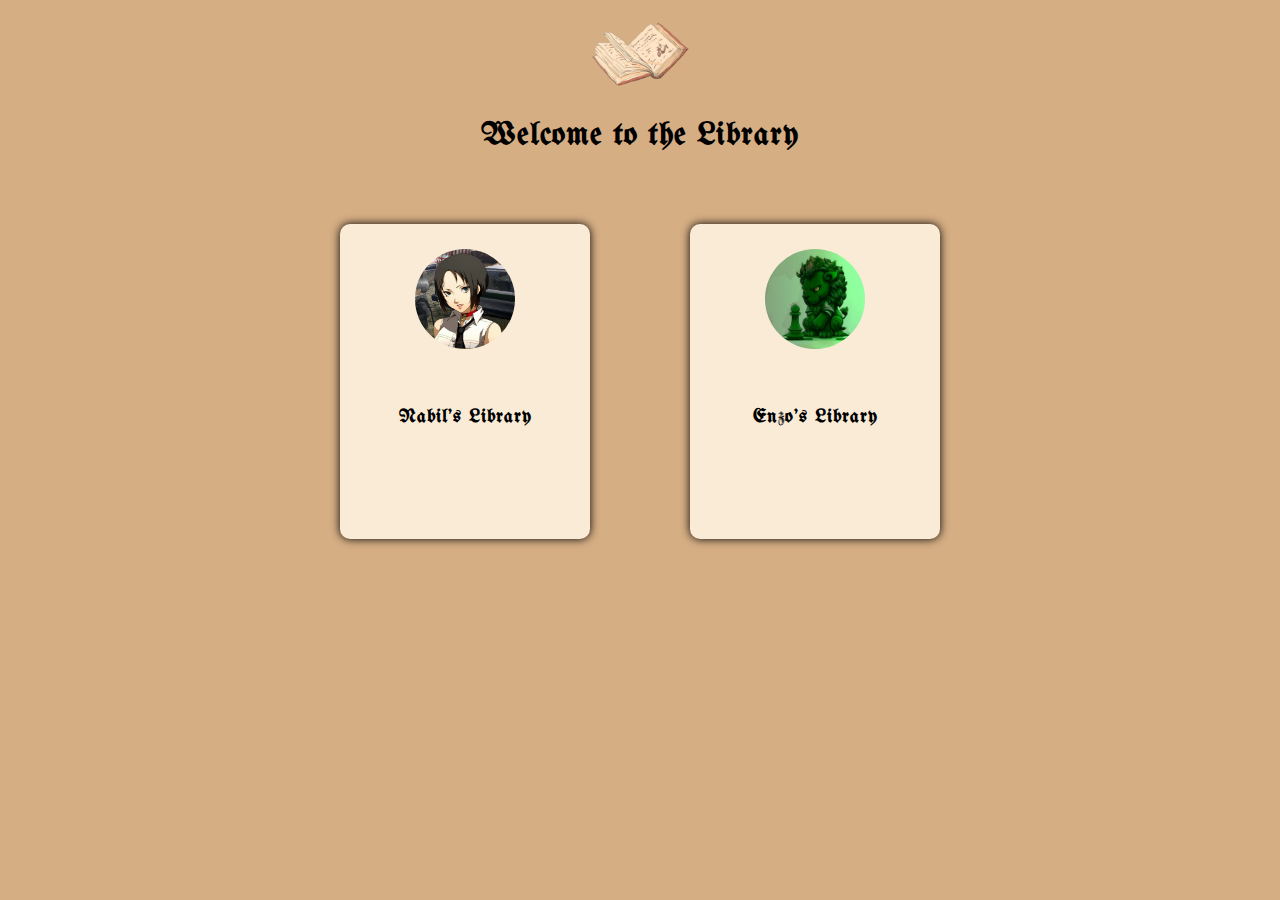
<file: SITE_ABASSI_MOUZIN/index.html>
<!DOCTYPE html>
<html>
    <head>
        <meta name="descrition" content="Mon Projet">
        <meta charset="UTF-8">
        <title>The Library</title>
        <link rel="stylesheet" type="text/css" href="Styles/index.css">
        <link rel="alternate" type="text/css" href="../Styles/colorblind.css">
        <link href="https://fonts.googleapis.com/css2?family=MedievalSharp&family=UnifrakturMaguntia&family=Crimson+Text:wght@400;700&display=swap" rel="stylesheet">
    </head>
    
    <body>
        <div id="header">
            <img src="Images/logo.png" alt "logo">
        </div>
        <h1> Welcome to the Library</h1>
        <div id = "corps"> 
            
            

            <div id="nabil">
                <a href="Content/nabil.html"><img alt="photo Nabil"  src ="Images/pp_nabil.png"> </a>
                <h3> Nabil's Library</h3>

            </div>

            <div id ="enzo">
                <a href="Content/enzo.html"><img alt="photo enzo" src="Images/pp_enzo.jpg" ></a>
                <h3 >Enzo's Library</h3>

            </div>
        </div>















    </body>
</html>
</file>
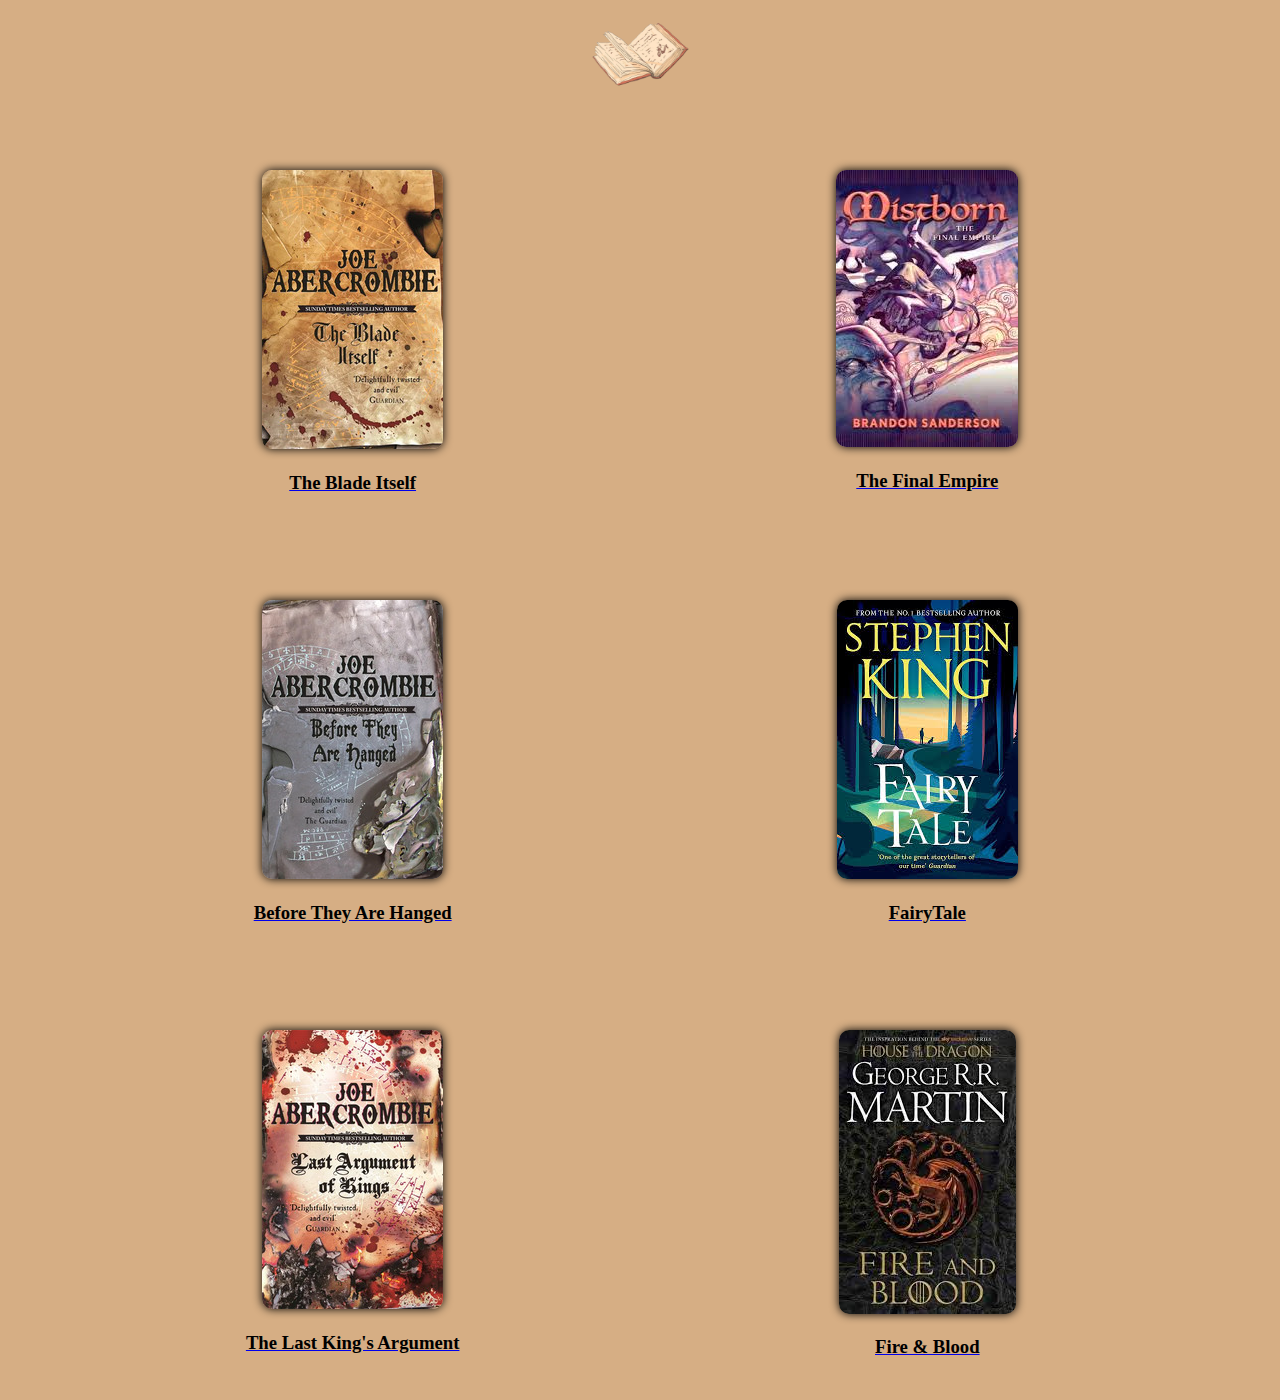
<file: SITE_ABASSI_MOUZIN/Content/nabil.html>
<!DOCTYPE html>
<html>
    <head>
        <meta name="descrition" content="Mon Projet">
        <meta charset="UTF-8">
        <title>The Library</title>
        <link rel="stylesheet" type="text/css" href="../Styles/libraries.css">
        <link id ="alt-sheet" rel="stylesheet " type="text/css" href="../Styles/colorblind.css" disabled>
    </head>


    <body>
        <div id="header">
            <a href="../index.html"><img src="../Images/logo.png" alt "logo"></a>
        </div>
        <div id="main">
            <div id="part1"> 
                <div id="l1">
                    <a href="../Content/nabil/the_first_law_1.html"><img class="image" src="../Images/the_first_law_1_acceuil.jpg" alt="first book" ></a>
                    <a href="../Content/nabil/the_first_law_1.html" ><h3>The Blade Itself</h3></a>
                </div> 
    
                <div id="l2">
                    <a href="../Content/nabil/the_first_law_2.html"><img class="image" src="../Images/the_first_law_2_acceuil.jpg" alt="Second book" ></a>
                    <a href="../Content/nabil/the_first_law_2.html" ><h3>Before They Are Hanged</h3></a>
                </div>
    
                <div id="l3">
                    <a href="nabil/the_first_law_3.html"><img class="image" src="../Images/the_first_law_3_acceuil.jpg" alt="third book" ></a>
                    <a href="../Content/nabil/the_first_law_3.html" ><h3>The Last King's Argument</h3></a>
                </div>
            </div>
            <div id="part2">
                <div id="l4">
                    <a href="nabil/mistborn.html"><img  class="image" src="../Images/mistborn_1.jpg" alt="first book" ></a>
                    <a href="nabil/mistborn.html"><h3>The Final Empire</h3></a>
                </div> 
        
                <div id="l5">
                    <a href="nabil/fairytale.html"><img class="image" src="../Images/fairy_tale_1.jpg" alt="Second book" ></a>
                    <a href="nabil/fairytale.html"><h3>FairyTale</h3></a>
                </div>
                
                <div id="l6">
                    <a href="nabil/fb.html"><img class="image" src="../Images/fire_and_blood.jpg" alt="third book" ></a>
                    <a href="nabil/fb.html"><h3>Fire & Blood    </h3></a>
                </div>
            </div>

        


        </div>



    </body>


















































</html>
</file>
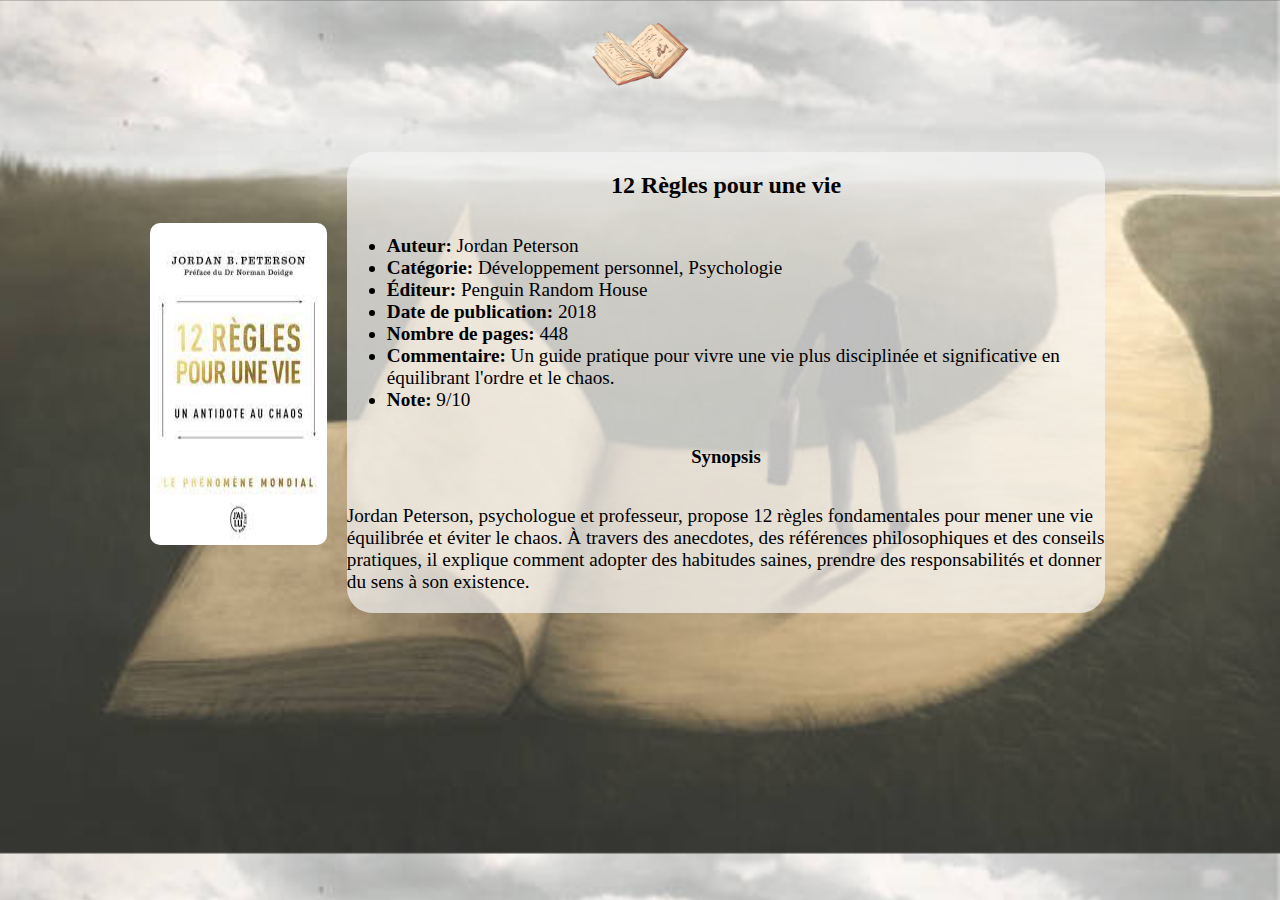
<file: SITE_ABASSI_MOUZIN/Content/enzo/page12regles.html>
<!DOCTYPE html>
<html>
    <head>
        <meta name="description" content="Mon Projet">
        <meta charset="UTF-8">
        <title>12 Règles pour une vie</title>
        <link rel="stylesheet" type="text/css" href="../../Styles/regles12.css">
        <link  id ="alt-sheet" rel="stylesheet" type="text/css" href="../../Styles/colorblind.css" disabled>
    </head>
    <body>
        <div id="header">
            <a href="../../index.html"><img src="../../Images/logo.png" alt="logo"></a>
        </div>
        <div id="main">
            
            <div id="image">
                <img src="../../Images/regles12.jpg" alt="Livre 12 Règles pour une vie">
            </div>

            <div id="informations">

                <h2>12 Règles pour une vie</h2>
                <ul>
                    <li><strong>Auteur:</strong> Jordan Peterson</li>
                    <li><strong>Catégorie:</strong> Développement personnel, Psychologie</li>
                    <li><strong>Éditeur:</strong> Penguin Random House</li>
                    <li><strong>Date de publication:</strong> 2018</li>
                    <li><strong>Nombre de pages:</strong> 448</li>
                    <li><strong>Commentaire:</strong> Un guide pratique pour vivre une vie plus disciplinée et significative en équilibrant l'ordre et le chaos.</li>
                    <li><strong>Note:</strong> 9/10</li>
                </ul>
                <h3>Synopsis</h3>
                <p>Jordan Peterson, psychologue et professeur, propose 12 règles fondamentales pour mener une vie équilibrée et éviter le chaos. À travers des anecdotes, des références philosophiques et des conseils pratiques, il explique comment adopter des habitudes saines, prendre des responsabilités et donner du sens à son existence.</p>
            </div>
        </div>
    </body>
</html>
</file>
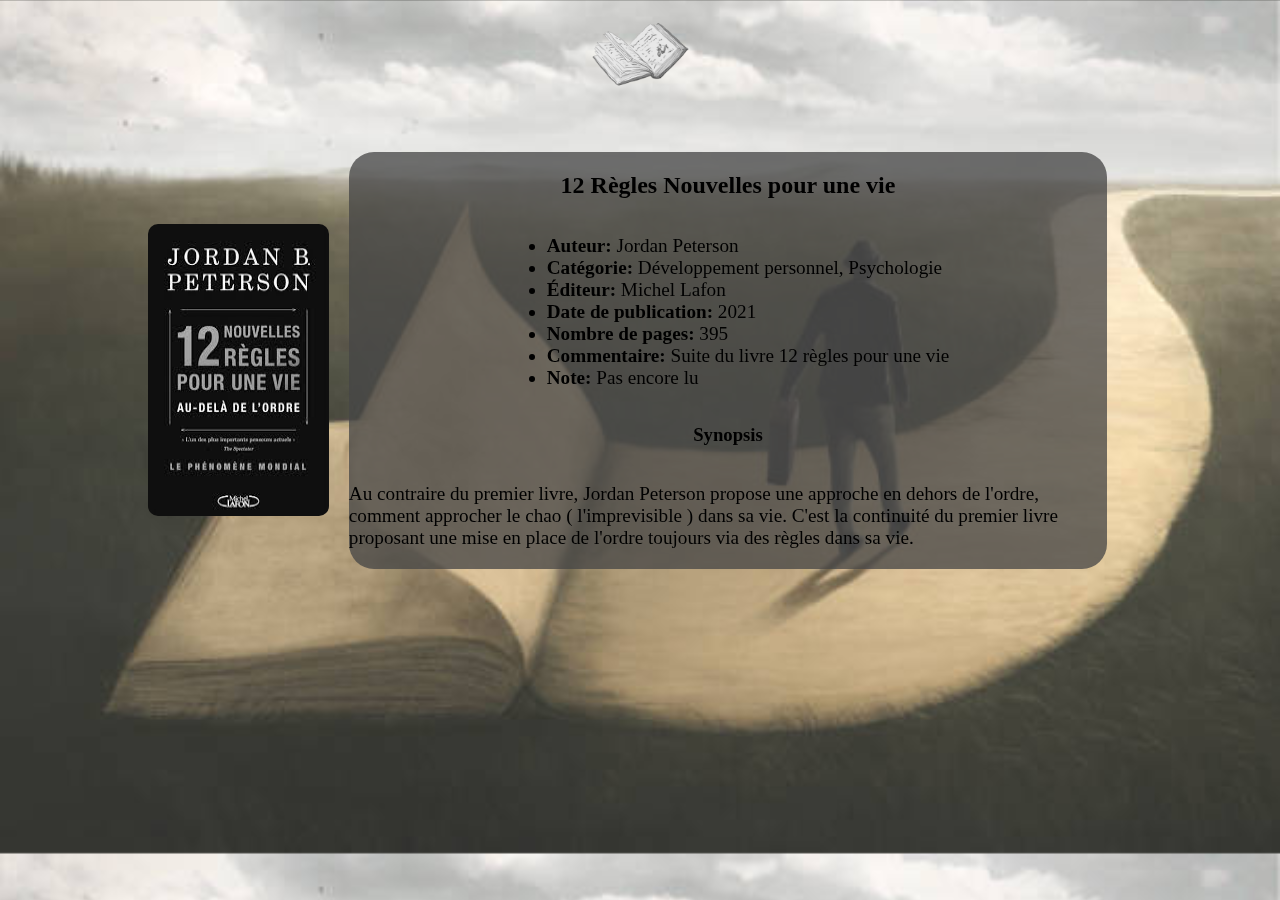
<file: SITE_ABASSI_MOUZIN/Content/enzo/page12regles_suite.html>
<!DOCTYPE html>
<html>
    <head>
        <meta name="description" content="Mon Projet">
        <meta charset="UTF-8">
        <title>12 Nouvelles Règles pour une vie</title>
        <link rel="stylesheet" type="text/css" href="../../Styles/regles12suite.css">
        <link  id ="alt-sheet" rel="stylesheet" type="text/css" href="../../Styles/colorblind.css">
    </head>
    <body>
        <div id="header">
            <a href="../../index.html"><img src="../../Images/logo.png" alt="logo"></a>
        </div>
        <div id="main">
            
            <div id="image">
                <img src="../../Images/nvl_regles.jpg" alt="Livre 12 Nouvelles Règles pour une vie">
            </div>

            <div id="informations">

                <h2>12 Règles Nouvelles pour une vie</h2>
                <ul>
                    <li><strong>Auteur:</strong> Jordan Peterson</li>
                    <li><strong>Catégorie:</strong> Développement personnel, Psychologie</li>
                    <li><strong>Éditeur:</strong> Michel Lafon</li>
                    <li><strong>Date de publication:</strong> 2021</li>
                    <li><strong>Nombre de pages:</strong> 395 </li>
                    <li><strong>Commentaire:</strong> Suite du livre 12 règles pour une vie </li>
                    <li><strong>Note:</strong> Pas encore lu </li>
                </ul>
                <h3>Synopsis</h3>
                <p>Au contraire du premier livre, Jordan Peterson propose une approche en dehors de l'ordre, comment approcher le chao ( l'imprevisible ) dans sa vie. C'est la continuité du premier livre proposant une mise en place de l'ordre toujours via des règles dans sa vie. </p>
            </div>
        </div>
    </body>
</html>
</file>
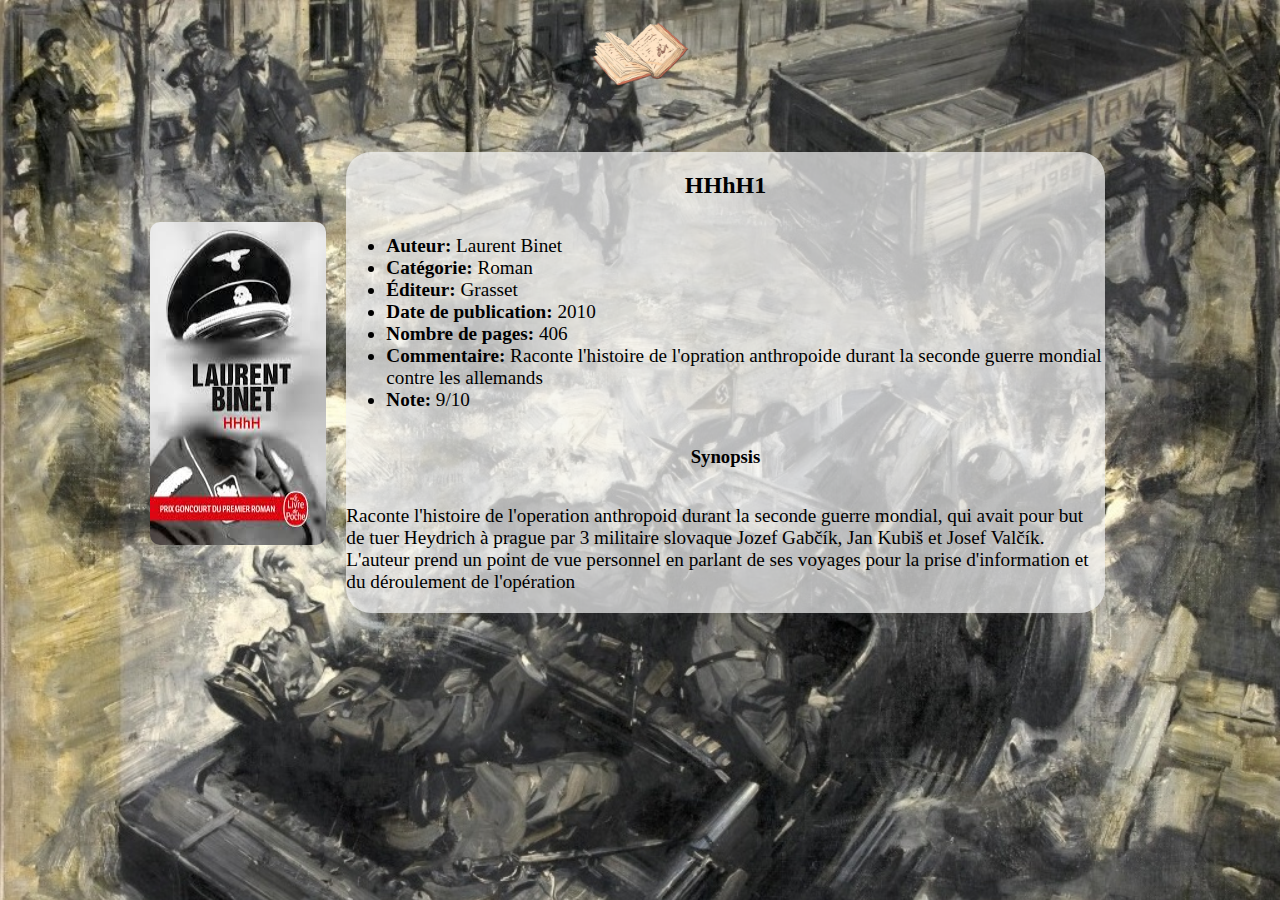
<file: SITE_ABASSI_MOUZIN/Content/enzo/pageHHhH.html>
<!DOCTYPE html>
<html>
    <head>
        <meta name="descrition" content="Mon Projet">
        <meta charset="UTF-8">
        <title>The Library</title>
        <link rel="stylesheet" type="text/css" href="../../Styles/hhhh.css">
        <link  id ="alt-sheet" rel="stylesheet" type="text/css" href="../../Styles/colorblind.css" disabled>

    </head>
    <body>
        <div id="header">
            <a href="../../index.html"><img src="../../Images/logo.png" alt="logo"></a>
        </div>
        <div id="main">
            <div id="image">
                <img src ="../../Images/HHhH.jpg"  alt = " Livre HHhH ">
            </div>

            <div id="informations">

                <h2> HHhH1 </h2>
                <ul>
                    <li><strong>Auteur:</strong> Laurent Binet</li>
                    <li><strong>Catégorie:</strong> Roman </li>
                    <li><strong>Éditeur:</strong> Grasset</li>
                    <li><strong>Date de publication:</strong> 2010</li>
                    <li><strong>Nombre de pages:</strong> 406</li>
                    <li><strong>Commentaire:</strong> Raconte l'histoire de l'opration anthropoide durant la seconde guerre mondial contre les allemands </li>
                    <li><strong>Note:</strong> 9/10</li>
                </ul>
                <h3>Synopsis </h3>
                <p>Raconte l'histoire de l'operation anthropoid durant la seconde guerre mondial, qui avait pour but de tuer Heydrich à prague par 3 militaire slovaque Jozef Gabčík, Jan Kubiš et Josef Valčík. L'auteur prend un point de vue personnel en parlant de ses voyages pour la prise d'information et du déroulement de l'opération </p>
            
            </div>
        </div>
    </body>
</html>
</file>
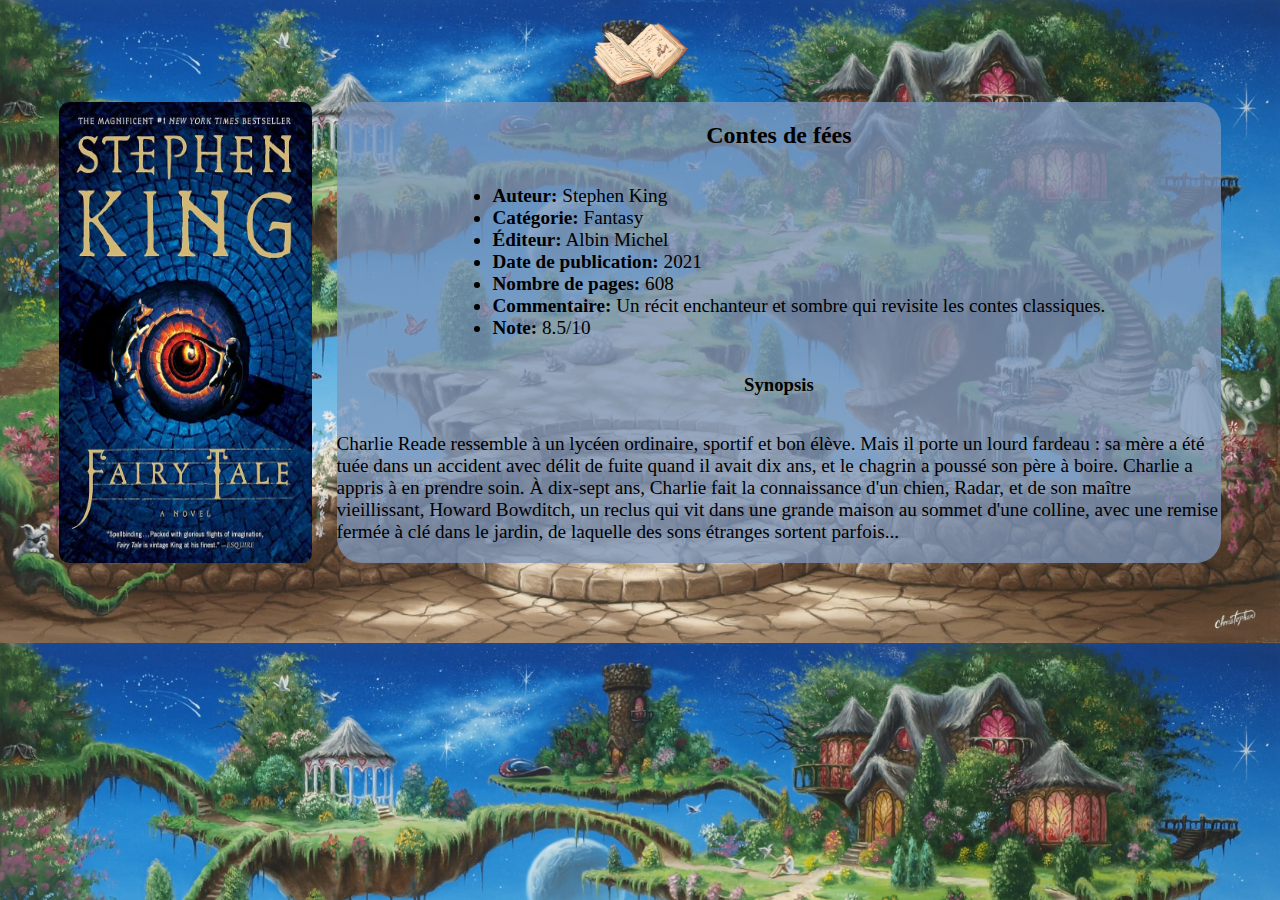
<file: SITE_ABASSI_MOUZIN/Content/nabil/fairytale.html>
<!DOCTYPE html>
<html>
    <head>
        <meta name="descrition" content="Mon Projet">
        <meta charset="UTF-8">
        <title>fairytale</title>
        <link rel="stylesheet" type="text/css" href="../../Styles/faitytale.css">
        <link  id ="alt-sheet" rel="stylesheet" type="text/css" href="../../Styles/colorblind.css" disabled>

    </head>


    <body>
        <div id="header">
            <a href="../../index.html"><img src="../../Images/logo.png" alt "logo"></a>
        </div>
        <div id="main">
            <div id="info">
                <img src ="../../Images/fairy_tale_2.jpg"  alt = "profile picture ">
            </div>

            <div id="wiki">

                <h2>Contes de fées</h2>
                <ul>
                    <li><strong>Auteur:</strong> Stephen King</li>
                    <li><strong>Catégorie:</strong> Fantasy</li>
                    <li><strong>Éditeur:</strong> Albin Michel</li>
                    <li><strong>Date de publication:</strong> 2021</li>
                    <li><strong>Nombre de pages:</strong> 608</li>
                    <li><strong>Commentaire:</strong> Un récit enchanteur et sombre qui revisite les contes classiques.</li>
                    <li><strong>Note:</strong> 8.5/10</li>
                </ul>
               <h3>Synopsis </h3>
               <p>Charlie Reade ressemble à un lycéen ordinaire, sportif et bon élève. Mais il porte un lourd fardeau : sa mère a été tuée dans un accident avec délit de fuite quand il avait dix ans, et le chagrin a poussé son père à boire. Charlie a appris à en prendre soin.
                À dix-sept ans, Charlie fait la connaissance d'un chien, Radar, et de son maître vieillissant, Howard Bowditch, un reclus qui vit dans une grande maison au sommet d'une colline, avec une remise fermée à clé dans le jardin, de laquelle des sons étranges sortent parfois...</p>
                
            </div>
        </div>
        
    </div>

    



    </div>
    </body>
</file>
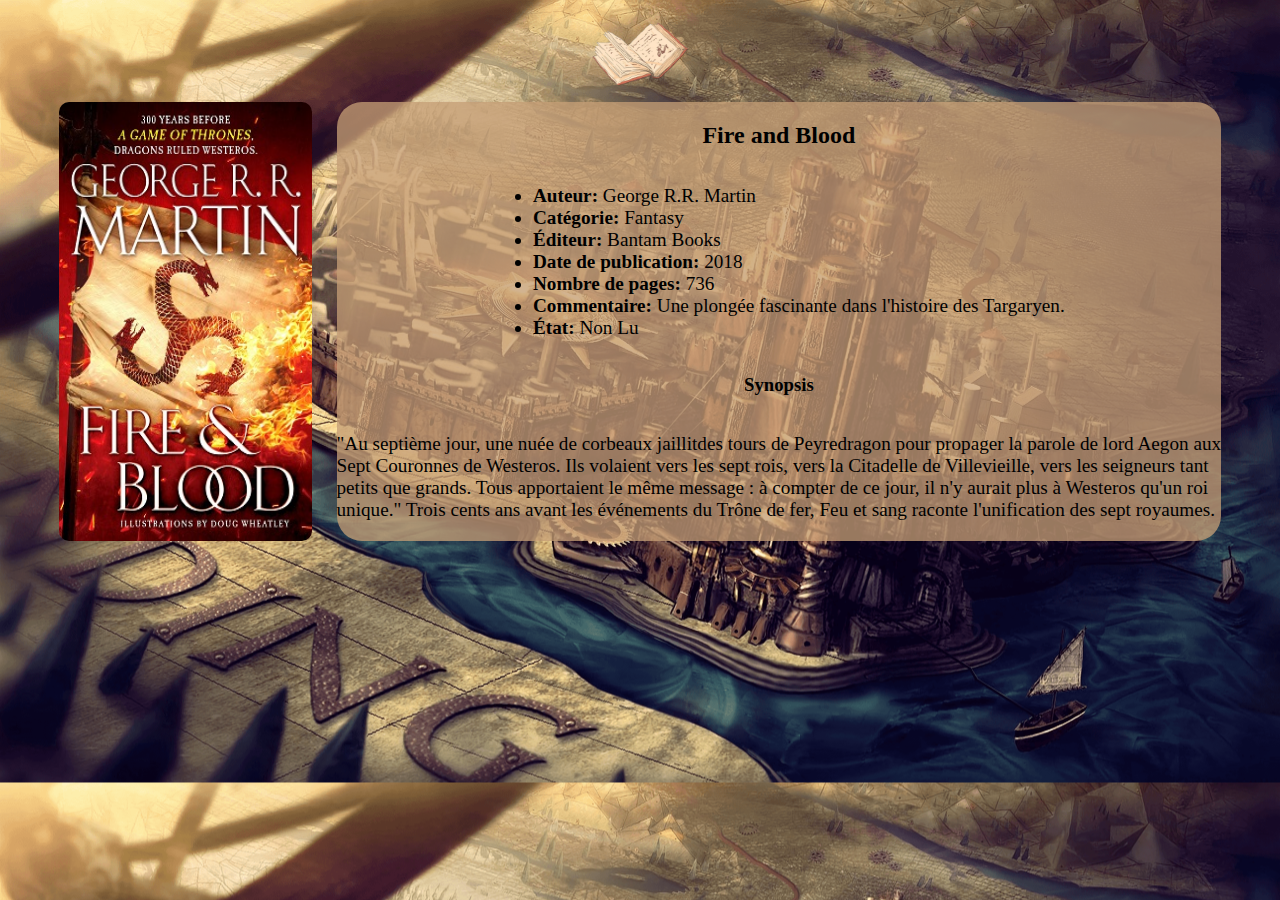
<file: SITE_ABASSI_MOUZIN/Content/nabil/fb.html>
<!DOCTYPE html>
<html>
    <head>
        <meta name="descrition" content="Mon Projet">
        <meta charset="UTF-8">
        <title>Fire & Blood</title>
        <link rel="stylesheet" type="text/css" href="../../Styles/fb.css">
        <link  id ="alt-sheet" rel="stylesheet" type="text/css" href="../../Styles/colorblind.css" disabled>

    </head>


    <body>
        <div id="header">
            <a href="../../index.html"><img src="../../Images/logo.png" alt "logo"></a>
        </div>
        <div id="main">
            <div id="info">
                <img src ="../../Images/fire_and_blood_2.jpg"  alt = "profile picture ">
            </div>

            <div id="wiki">

                <h2>Fire and Blood</h2>
    <ul>
        <li><strong>Auteur:</strong> George R.R. Martin</li>
        <li><strong>Catégorie:</strong> Fantasy</li>
        <li><strong>Éditeur:</strong> Bantam Books</li>
        <li><strong>Date de publication:</strong> 2018</li>
        <li><strong>Nombre de pages:</strong> 736</li>
        <li><strong>Commentaire:</strong> Une plongée fascinante dans l'histoire des Targaryen.</li>
        <li><strong>État:</strong> Non Lu</li>
        
    </ul>
               <h3>Synopsis </h3>
               <p>"Au septième jour, une nuée de corbeaux jaillitdes tours de Peyredragon pour propager la parole de lord Aegon aux Sept Couronnes de Westeros. Ils volaient vers les sept rois, vers la Citadelle de Villevieille, vers les seigneurs tant petits que grands. Tous apportaient le même message : à compter de ce jour, il n'y aurait plus à Westeros qu'un roi unique." Trois cents ans avant les événements du Trône de fer, Feu et sang raconte l'unification des sept royaumes.</p>
                
            </div>
        </div>
        
    </div>

    



    </div>
    </body>
</file>
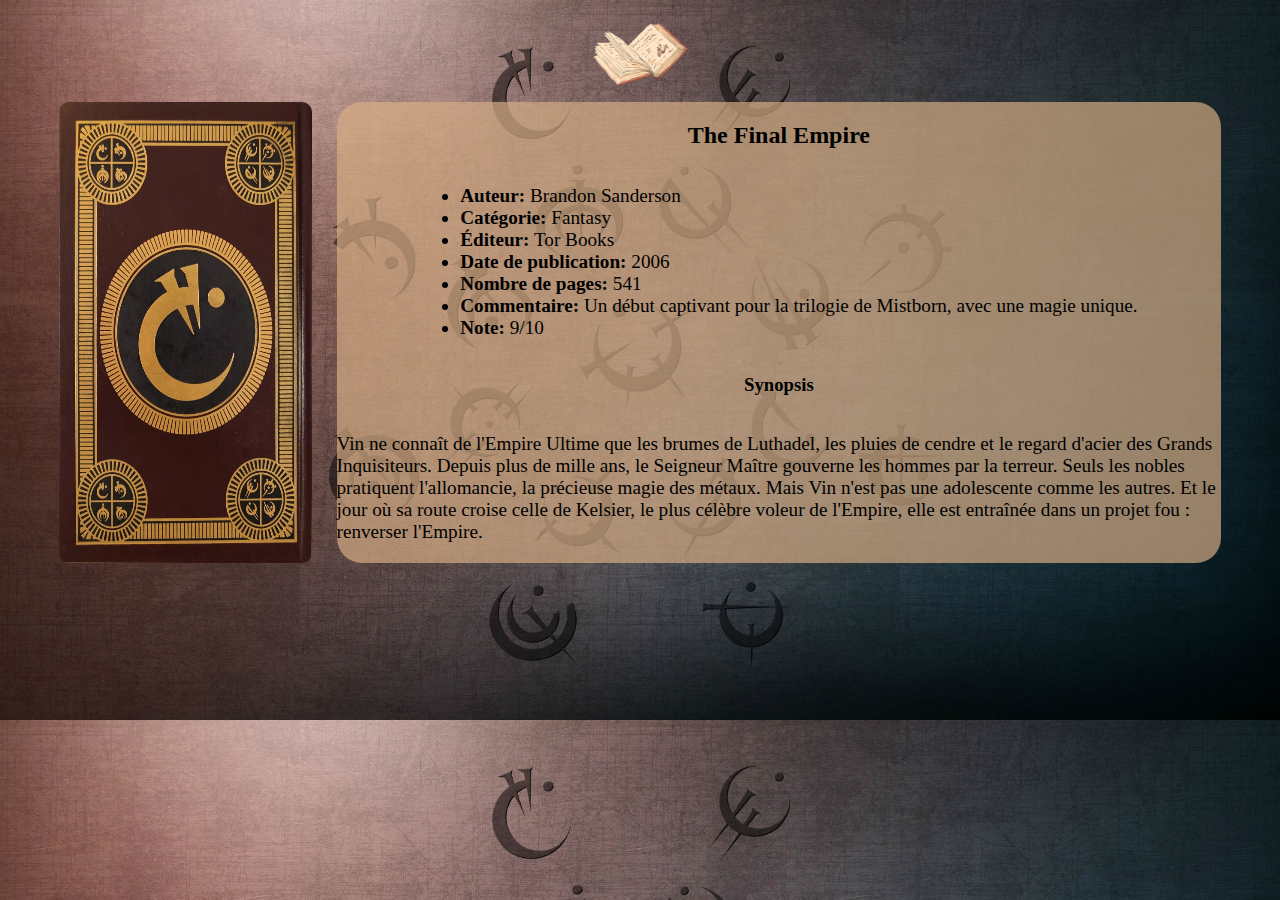
<file: SITE_ABASSI_MOUZIN/Content/nabil/mistborn.html>
<!DOCTYPE html>
<html>
    <head>
        <meta name="descrition" content="Mon Projet">
        <meta charset="UTF-8">
        <title>Mistborn, The Final Emppire</title>
        <link rel="stylesheet" type="text/css" href="../../Styles/mistborn.css">
        <link rel="alternate" type="text/css" href="../../Styles/colorblind.css">
        <link  id ="alt-sheet" rel="stylesheet" type="text/css" href="../../Styles/colorblind.css" disabled>

    </head>


    <body>
        <div id="header">
            <a href="../../index.html"><img src="../../Images/logo.png" alt "logo"></a>
        </div>
        <div id="main">
            <div id="info">
                <img src ="../../Images/mistborn_2.jpg"  alt = "profile picture ">
            </div>

            <div id="wiki">

                <h2>The Final Empire</h2>
                <ul>
                    <li><strong>Auteur:</strong> Brandon Sanderson</li>
                    <li><strong>Catégorie:</strong> Fantasy</li>
                    <li><strong>Éditeur:</strong> Tor Books</li>
                    <li><strong>Date de publication:</strong> 2006</li>
                    <li><strong>Nombre de pages:</strong> 541</li>
                    <li><strong>Commentaire:</strong> Un début captivant pour la trilogie de Mistborn, avec une magie unique.</li>
                    <li><strong>Note:</strong> 9/10</li>
                </ul>
            
               <h3>Synopsis </h3>
               <p>Vin ne connaît de l'Empire Ultime que les brumes de Luthadel, les pluies de cendre et le regard d'acier des Grands Inquisiteurs. Depuis plus de mille ans, le Seigneur Maître gouverne les hommes par la terreur. Seuls les nobles pratiquent l'allomancie, la précieuse magie des métaux. Mais Vin n'est pas une adolescente comme les autres. Et le jour où sa route croise celle de Kelsier, le plus célèbre voleur de l'Empire, elle est entraînée dans un projet fou : renverser l'Empire.</p>
                
            </div>
        </div>
        
    </div>

    



    </div>
    </body>
</file>
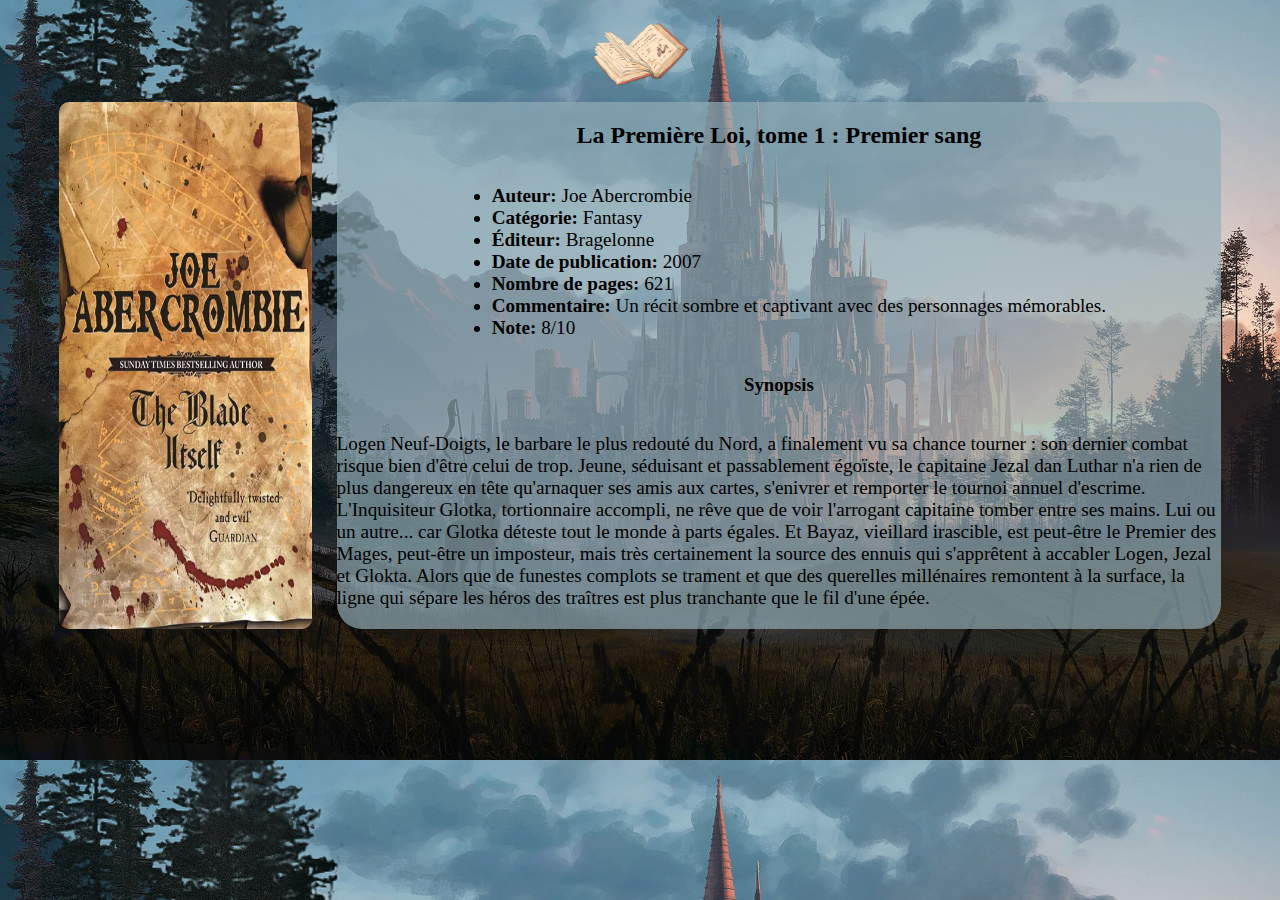
<file: SITE_ABASSI_MOUZIN/Content/nabil/the_first_law_1.html>
<!DOCTYPE html>
<html>
    <head>
        <meta name="descrition" content="Mon Projet">
        <meta charset="UTF-8">
        <title>The First Law</title>
        <link rel="stylesheet" type="text/css" href="../../Styles/first_law.css">
        <link  id ="alt-sheet" rel="stylesheet" type="text/css" href="../../Styles/colorblind.css" disabled>


    </head>


    <body>
        <div id="header">
            <a href="../../index.html"><img src="../../Images/logo.png" alt "logo"></a>
        </div>
        <div id="main">
            <div id="info">
                <img src ="../../Images/the_first_law_1.jpg"  alt = "profile picture ">
            </div>

            <div id="wiki">

                <h2>La Première Loi, tome 1 : Premier sang </h2>
                <ul>
                    <li><strong>Auteur:</strong> Joe Abercrombie</li>
                    <li><strong>Catégorie:</strong> Fantasy</li>
                    <li><strong>Éditeur:</strong> Bragelonne</li>
                    <li><strong>Date de publication:</strong> 2007</li>
                    <li><strong>Nombre de pages:</strong> 621</li>
                    <li><strong>Commentaire:</strong> Un récit sombre et captivant avec des personnages mémorables.</li>
                    <li><strong>Note:</strong> 8/10</li>
                </ul>
            
               <h3>Synopsis </h3>
               <p>Logen Neuf-Doigts, le barbare le plus redouté du Nord, a finalement vu sa chance tourner : son dernier combat risque bien d'être celui de trop. Jeune, séduisant et passablement égoïste, le capitaine Jezal dan Luthar n'a rien de plus dangereux en tête qu'arnaquer ses amis aux cartes, s'enivrer et remporter le tournoi annuel d'escrime. L'Inquisiteur Glotka, tortionnaire accompli, ne rêve que de voir l'arrogant capitaine tomber entre ses mains.
                Lui ou un autre... car Glotka déteste tout le monde à parts égales. Et Bayaz, vieillard irascible, est peut-être le Premier des Mages, peut-être un imposteur, mais très certainement la source des ennuis qui s'apprêtent à accabler Logen, Jezal et Glokta. Alors que de funestes complots se trament et que des querelles millénaires remontent à la surface, la ligne qui sépare les héros des traîtres est plus tranchante que le fil d'une épée.</p>
                
            </div>
        </div>
        
    </div>

    



    </div>
    </body>
</file>
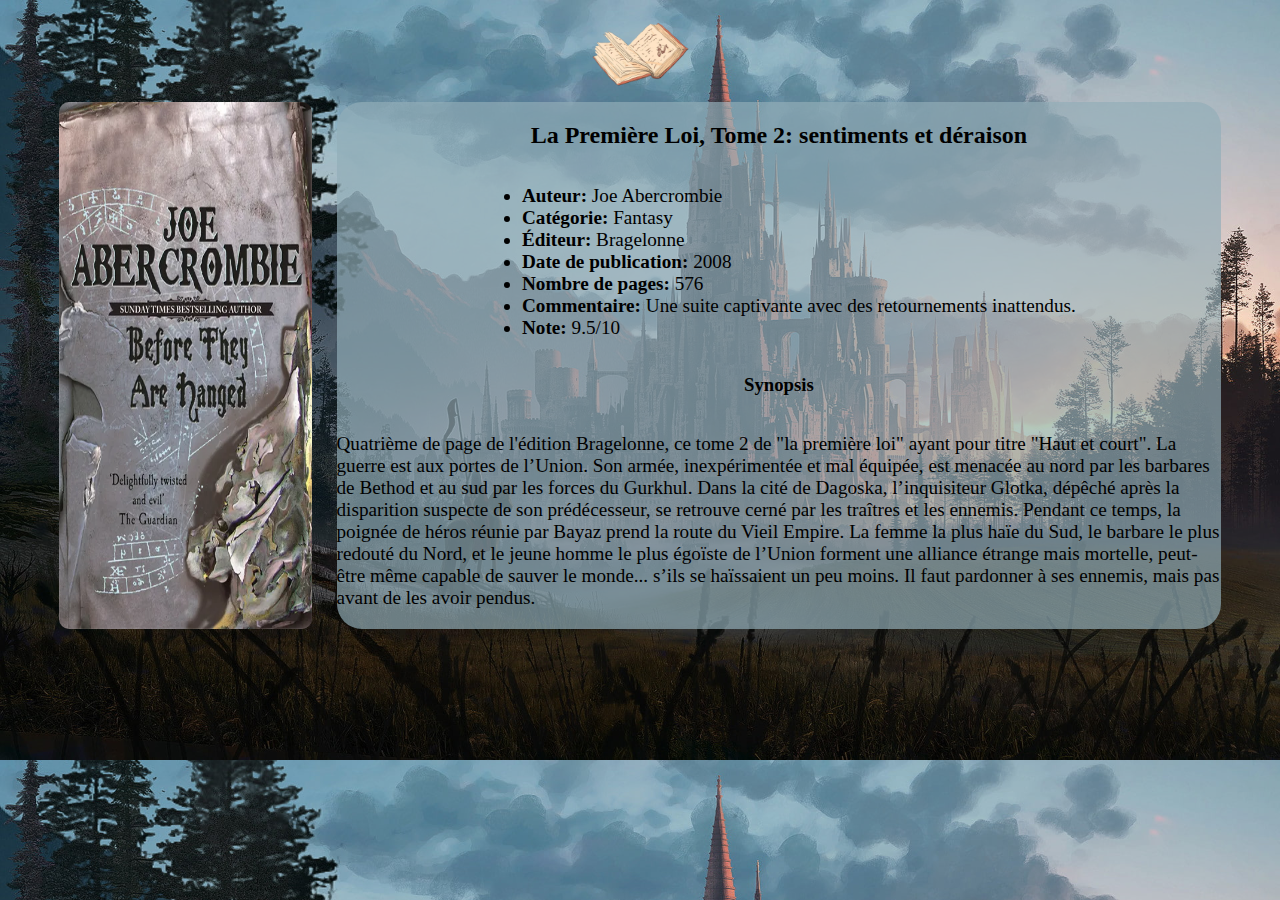
<file: SITE_ABASSI_MOUZIN/Content/nabil/the_first_law_2.html>
<!DOCTYPE html>
<html>
    <head>
        <meta name="descrition" content="Mon Projet">
        <meta charset="UTF-8">
        <title>The First Law</title>
        <link rel="stylesheet" type="text/css" href="../../Styles/first_law.css">
        <link  id ="alt-sheet" rel="stylesheet" type="text/css" href="../../Styles/colorblind.css" disabled>
    </head>


    <body>
        <div id="header">
            <a href="../../index.html"><img src="../../Images/logo.png" alt "logo"></a>
        </div>
        <div id="main">
            <div id="info">
                <img src ="../../Images/the_first_law_2.jpg"  alt = "profile picture ">
            </div>

            <div id="wiki">

                <h2>La Première Loi, Tome 2: sentiments et déraison</h2>
                <ul>
                    <li><strong>Auteur:</strong> Joe Abercrombie</li>
                    <li><strong>Catégorie:</strong> Fantasy</li>
                    <li><strong>Éditeur:</strong> Bragelonne</li>
                    <li><strong>Date de publication:</strong> 2008</li>
                    <li><strong>Nombre de pages:</strong> 576</li>
                    <li><strong>Commentaire:</strong> Une suite captivante avec des retournements inattendus.</li>
                    <li><strong>Note:</strong> 9.5/10</li>
                </ul>
            
               <h3>Synopsis</h3>
               <p>Quatrième de page de l'édition Bragelonne, ce tome 2 de "la première loi" ayant pour titre "Haut et court".
                La guerre est aux portes de l’Union. Son armée, inexpérimentée et mal équipée, est menacée au nord par les barbares de Bethod et au sud par les forces du Gurkhul. Dans la cité de Dagoska, l’inquisiteur Glotka, dépêché après la disparition suspecte de son prédécesseur, se retrouve cerné par les traîtres et les ennemis. Pendant ce temps, la poignée de héros réunie par Bayaz prend la route du Vieil Empire. La femme la plus haïe du Sud, le barbare le plus redouté du Nord, et le jeune homme le plus égoïste de l’Union forment une alliance étrange mais mortelle, peut-être même capable de sauver le monde... s’ils se haïssaient un peu moins.
                Il faut pardonner à ses ennemis, mais pas avant de les avoir pendus.</p>
                
            </div>
        </div>
        
    </div>

    



    </div>
    </body>
</file>
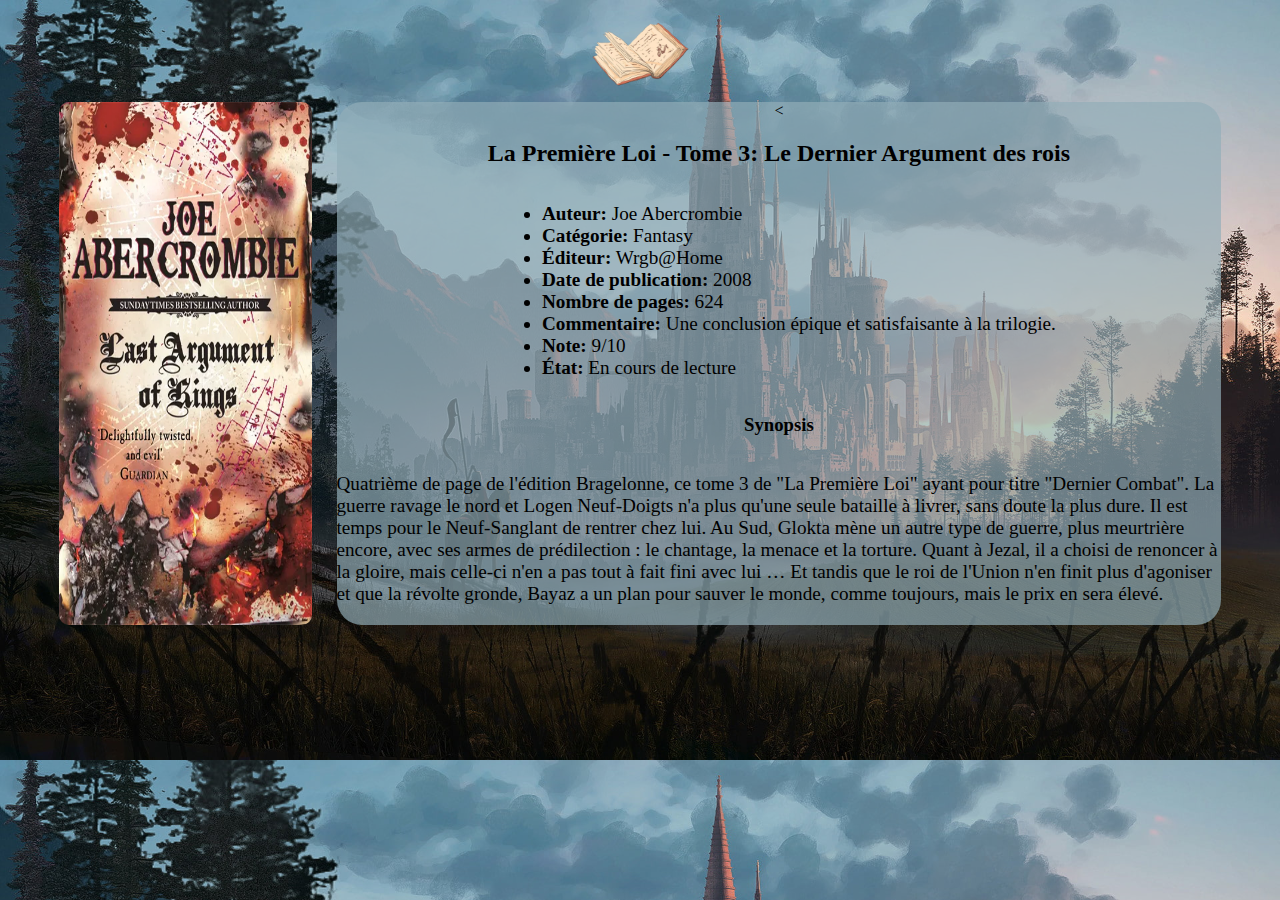
<file: SITE_ABASSI_MOUZIN/Content/nabil/the_first_law_3.html>
<!DOCTYPE html>
<html>
    <head>
        <meta name="descrition" content="Mon Projet">
        <meta charset="UTF-8">
        <title>The First Law</title>
        <link rel="stylesheet" type="text/css" href="../../Styles/first_law.css">
        <link  id ="alt-sheet" rel="stylesheet" type="text/css" href="../../Styles/colorblind.css" disabled>
    </head>


    <body>
        <div id="header">
            <a href="../../index.html"><img src="../../Images/logo.png" alt "logo"></a>
        </div>
        <div id="main">
            <div id="info">
                <img src ="../../Images/the_first_law_3.jpg"  alt = "profile picture ">
            </div>

            <div id="wiki">


                <<h2>La Première Loi - Tome 3: Le Dernier Argument des rois</h2>
                <ul>
                    <li><strong>Auteur:</strong> Joe Abercrombie</li>
                    <li><strong>Catégorie:</strong> Fantasy</li>
                    <li><strong>Éditeur:</strong> Wrgb@Home</li>
                    <li><strong>Date de publication:</strong> 2008</li>
                    <li><strong>Nombre de pages:</strong> 624</li>
                    <li><strong>Commentaire:</strong> Une conclusion épique et satisfaisante à la trilogie.</li>
                    <li><strong>Note:</strong> 9/10</li>
                    <li><strong>État:</strong> En cours de lecture</li>
                </ul>
               <h3>Synopsis</h3>
               <p>Quatrième de page de l'édition Bragelonne, ce tome 3 de "La Première Loi" ayant pour titre "Dernier Combat".
                La guerre ravage le nord et Logen Neuf-Doigts n'a plus qu'une seule bataille à livrer, sans doute la plus dure. Il est temps pour le Neuf-Sanglant de rentrer chez lui. Au Sud, Glokta mène un autre type de guerre, plus meurtrière encore, avec ses armes de prédilection : le chantage, la menace et la torture. Quant à Jezal, il a choisi de renoncer à la gloire, mais celle-ci n'en a pas tout à fait fini avec lui … Et tandis que le roi de l'Union n'en finit plus d'agoniser et que la révolte gronde, Bayaz a un plan pour sauver le monde, comme toujours, mais le prix en sera élevé.</p>
                
            </div>
        </div>
        
    </div>

    



    </div>
    </body>
</file>
<file: SITE_ABASSI_MOUZIN/Styles/index.css>
body{
    background-size: cover;
    background-color: rgb(214, 174, 132);
    display: flex;
    flex-direction:column;
}

h1, h3{
    text-align: center;
    font-family: 'UnifrakturMaguntia', cursive;
    letter-spacing: 1px;
}

#header{
    display: flex;
    justify-content: center;
    
}

#header img{
    width :100px;
    height:90px; 
    
}




#corps{
    display: flex ;
    flex-direction: row;
    justify-content: center;
    
}




#nabil , #enzo{
    display: flex;
    flex-direction: column;
    align-items: center;
    margin-top: 50px;
    margin-right: 50px;
    margin-left: 50px;
    border-radius: 10px;
    width: 250px;
    height: 315px;
    background-color: antiquewhite;
    box-shadow: rgb(0, 0, 0) 0 0 10px;
}




#nabil img, #enzo img{
    margin-top: 25px ;
    margin-bottom: 35px;
    width: 100px;
    height: 100px;
    border-radius: 100%;
}
</file>
<file: SITE_ABASSI_MOUZIN/Styles/libraries.css>
body{
    background-size: cover;
    background-color: rgb(214, 174, 132);
}


#header{
    display: flex;
    justify-content: center;
    
}

#header img{
    width :100px;
    height:90px; 
    
}



#main{

     display: flex;
     justify-content:space-evenly ;
}



#l1 , #l2 , #l3, #l4 , #l5, #l6{
    display: flex;
    flex-direction: column;
    align-items: center;
    margin-top: 50px;
    margin-right: 50px;
    margin-left: 50px;
    border-radius: 10px;
    width: 360px ;
    height: 380px;
}

h3{
    color:black;
}



#l1 img , #l2 img  , #l3 img , #l4 img , #l5 img, #l6 img{
    margin-top: 10%;
    border-radius: 10px;
    box-shadow: rgb(0, 0, 0) 0 0 10px;

}


.image:hover{
    transform: scale(1.1);
}
</file>
<file: SITE_ABASSI_MOUZIN/Styles/colorblind.css>
body {
    filter: grayscale(100%);
    background-color: white
}



img {
    filter: grayscale(100%);
}
</file>
<file: SITE_ABASSI_MOUZIN/Styles/regles12.css>
body{
    background-image: url('../Images/route_fond.jpg');
    background-size: cover;
}
   
#header{
    display: flex;
    justify-content: center;
}

#header img{
    width :100px;
    height:90px; 
}

#main{
    margin-top: 50px;
    display:flex;
    flex-direction: row;
    justify-content: center ;
   
}

#informations{
    width:20%;
    margin-right: 25px;
    
}

#image img{
    margin-top: 40%;
    width: 100% ;
    height: 70%;
    border-radius: 10px;
}

#informations{
    margin-left: 20px;
    width: 60%;
    display: flex ;
    flex-direction: column;
    background-color: rgba(244, 244, 244, 0.707);
    border-radius: 25px;
    align-items: center;
}


li, p{
    font-size: larger;
}
</file>
<file: SITE_ABASSI_MOUZIN/Styles/regles12suite.css>
body{
    background-image: url('../Images/route_fond.jpg');
    background-size: cover;
}
   
#header{
    display: flex;
    justify-content: center;
}

#header img{
    width :100px;
    height:90px; 
}

#main{
    margin-top: 50px;
    display:flex;
    flex-direction: row;
    justify-content: center ;
   
}

#informations{
    width:20%;
    margin-right: 25px;
    
}

#image img{
    margin-top: 40%;
    width: 100% ;
    height: 70%;
    border-radius: 10px;
}

#informations{
    margin-left: 20px;
    width: 60%;
    display: flex ;
    flex-direction: column;
    background-color: rgba(66, 68, 95, 0.755);
    border-radius: 25px;
    align-items: center;
}


li, p{
    font-size: larger;
}
</file>
<file: SITE_ABASSI_MOUZIN/Styles/hhhh.css>
body{
    background-image: url('../Images/Operation_anthropoid.jpg');
    background-size: cover;
}
   
#header{
    display: flex;
    justify-content: center;
}

#header img{
    width :100px;
    height:90px; 
}

#main{
    margin-top: 50px;
    display:flex;
    flex-direction: row;
    justify-content: center ;
   
}

#informations{
    width:20%;
    margin-right: 25px;
    
}

#image img{
    margin-top: 40%;
    width: 100% ;
    height: 70%;
    border-radius: 10px;
}

#informations{
    margin-left: 20px;
    width: 60%;
    display: flex ;
    flex-direction: column;
    background-color: rgba(244, 244, 244, 0.707);
    border-radius: 25px;
    align-items: center;
}


li, p{
    font-size: larger;
}
</file>
<file: SITE_ABASSI_MOUZIN/Styles/faitytale.css>
body{
    background-image: url('../Images/wallpaper_fairytale.jpg');
    background-size: cover;
}
   
   


#header{
    display: flex;
    justify-content: center;
}

#header img{
    width :100px;
    height:90px; 
}





#main{
    display:flex;
    flex-direction: row;
    justify-content: center ;
   
}


#info{
    width:20%;
   margin-right: 25px;
    
}

#info img{
    width: 100%;
    height: 100%;
    border-radius: 10px;

    
}

#wiki{
    width: 70%;
    display: flex ;
    flex-direction: column;
    background-color: rgba(123, 150, 187, 0.77);
    border-radius: 25px;
    align-items: center;
}


li, p{
    font-size: larger;
}
</file>
<file: SITE_ABASSI_MOUZIN/Styles/fb.css>
body{
    background-image: url('../Images/wallpaper_fb.png');
    background-size: cover;
}
   
   


#header{
    display: flex;
    justify-content: center;
}

#header img{
    width :100px;
    height:90px; 
}





#main{
    display:flex;
    flex-direction: row;
    justify-content: center ;
   
}


#info{
    width:20%;
   margin-right: 25px;
    
}

#info img{
    width: 100%;
    height: 100%;
    border-radius: 10px;

    
}

#wiki{
    width: 70%;
    display: flex ;
    flex-direction: column;
    background-color: rgba(196, 157, 117, 0.77);
    border-radius: 25px;
    align-items: center;
}


li, p{
    font-size: larger;
}
</file>
<file: SITE_ABASSI_MOUZIN/Styles/mistborn.css>
body{
    background-image: url('../Images/wallpaper_mistborn.jpg');
    background-size: cover;
}
   
   


#header{
    display: flex;
    justify-content: center;
}

#header img{
    width :100px;
    height:90px; 
}





#main{
    display:flex;
    flex-direction: row;
    justify-content: center ;
   
}


#info{
    width:20%;
   margin-right: 25px;
    
}

#info img{
    width: 100%;
    height: 100%;
    border-radius: 10px;

    
}

#wiki{
    width: 70%;
    display: flex ;
    flex-direction: column;
    background-color: rgba(214, 174, 132, 0.685);
    border-radius: 25px;
    align-items: center;
}


li, p{
    font-size: larger;
}
</file>
<file: SITE_ABASSI_MOUZIN/Styles/first_law.css>
body{
    background-image: url('../Images/wallpaper_firstlaw1.jpg');
    background-size: cover;
}
   
   


#header{
    display: flex;
    justify-content: center;
}

#header img{
    width :100px;
    height:90px; 
}





#main{
    display:flex;
    flex-direction: row;
    justify-content: center ;
   
}


#info{
    width:20%;
   margin-right: 25px;
    
}

#info img{
    width: 100%;
    height: 100%;
    border-radius: 10px;

    
}

#wiki{
    width: 70%;
    display: flex ;
    flex-direction: column;
    background-color: rgba(146,173,184, 0.685);
    border-radius: 25px;
    align-items: center;
}


li, p{
    font-size: larger;
}
</file>
